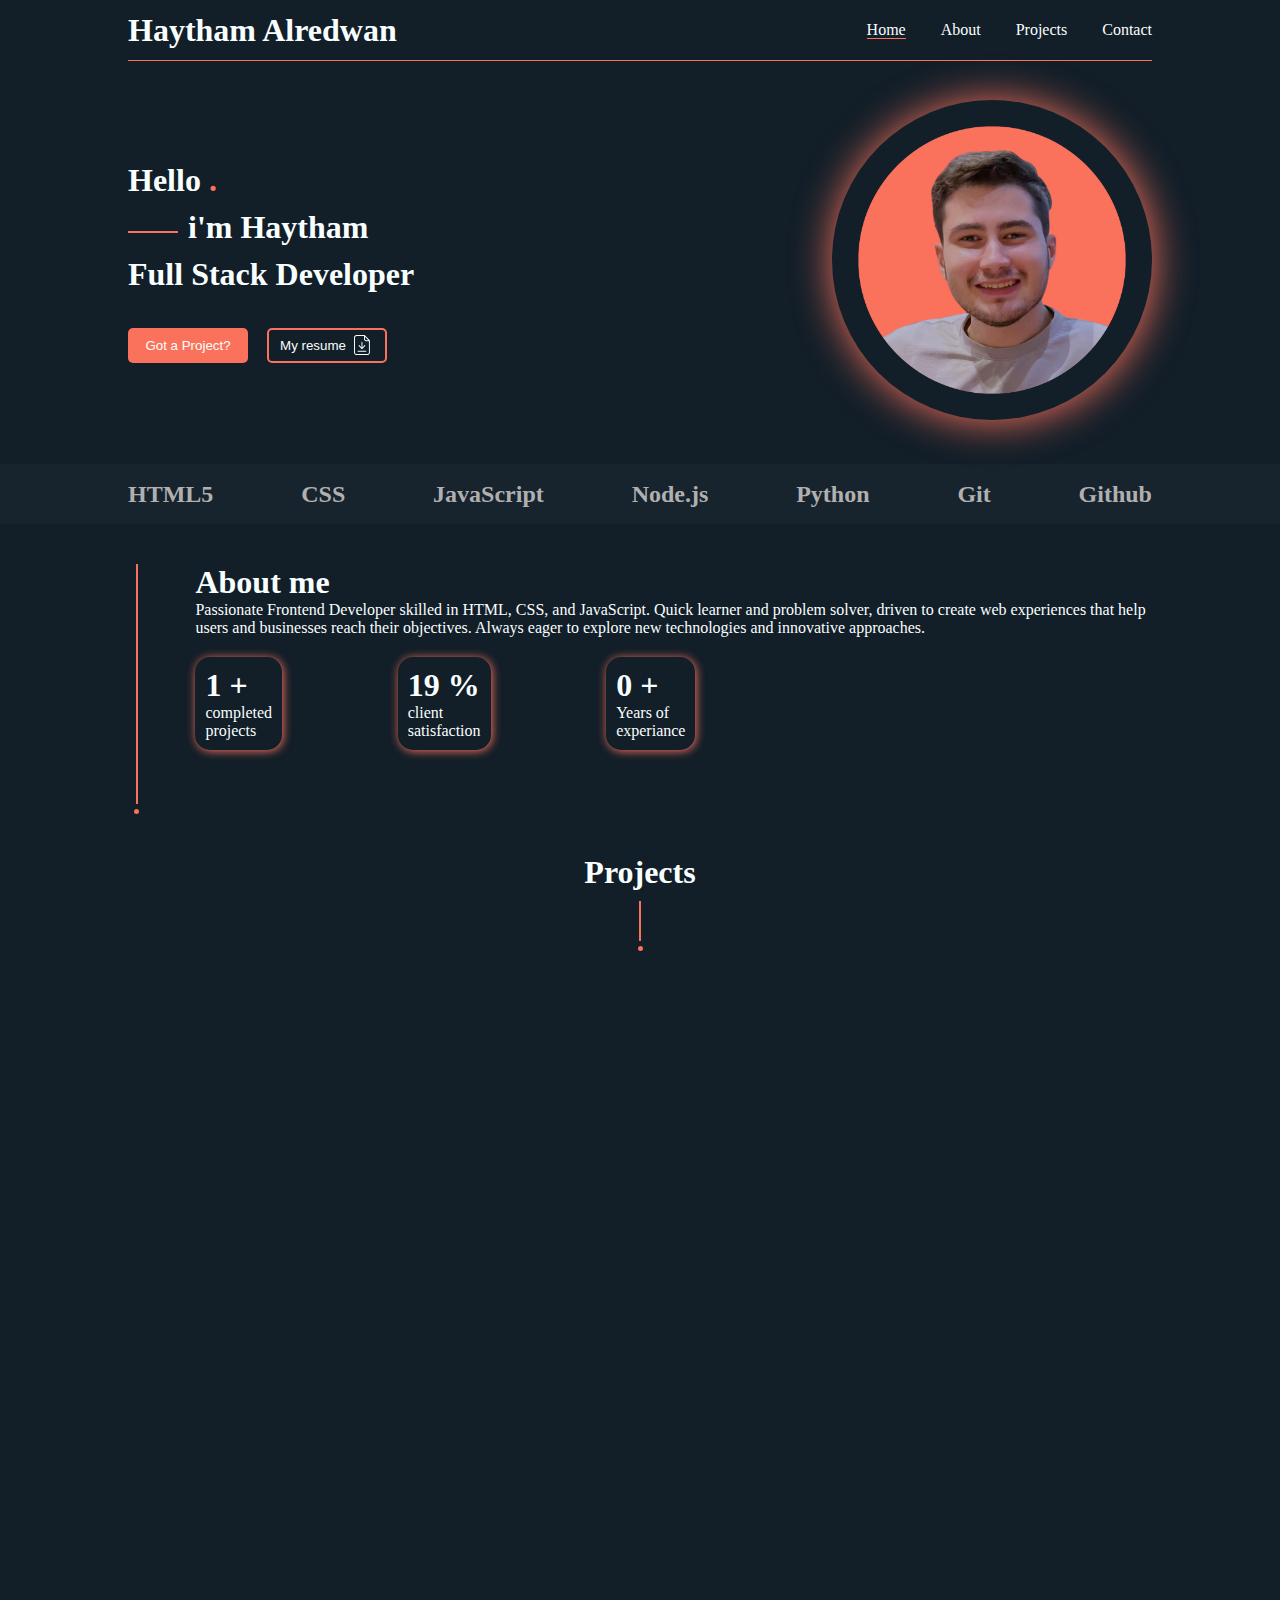
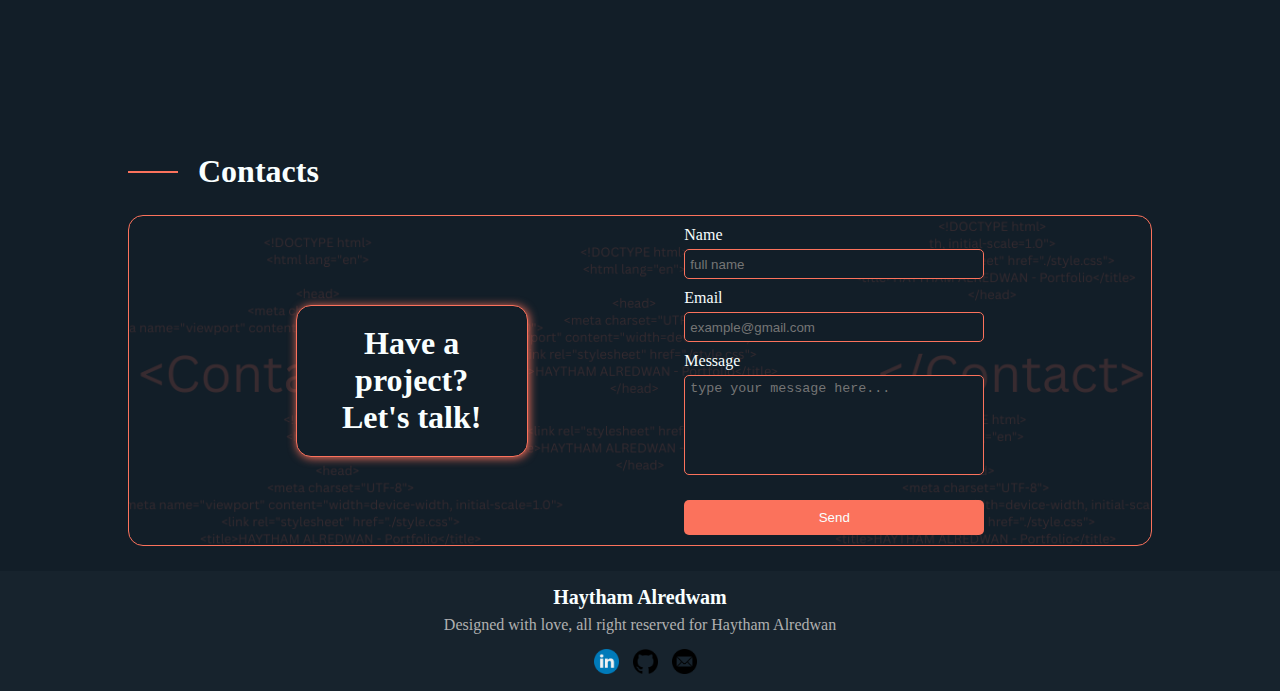
<file: index.html>
<!DOCTYPE html>
<html lang="en">

<head>
    <meta charset="UTF-8">
    <meta name="viewport" content="width=device-width, initial-scale=1.0">
    <link rel="stylesheet" href="./style.css">
    <link rel="shortcut icon" href="./src/img/Profile-pic.png" type="image/x-icon">
    <title>HAYTHAM ALREDWAN - Portfolio</title>
</head>

<body>
    <div class="content">
        <header>
            <nav>
                <h1><a href="./index.html">Haytham Alredwan</a></h1>
                <ul>
                    <li><a class="active" href="./index.html">Home</a></li>
                    <li><a href="./about.html">About</a></li>
                    <li><a href="./Projects.html">Projects</a></li>
                    <li><a href="./Contact.html">Contact</a></li>
                </ul>
            </nav>
        </header>
        <section class="hero-section">
            <div class="cta">
                <h1>Hello <span class="main-color">.</span></h1>
                <div class="name">
                    <div class="line-h mainBG-color"></div>
                    <h1>i'm Haytham</h1>
                </div>
                <h1>Full Stack Developer</h1>
                <a href="./Contact.html"><button class="main-btn mainBG-color btn">Got a Project?</button></a>
                <a href="./src/files/Haytham-Alredwan-Resume.pdf" download><button id="my-resume"
                        class="secondery-btn btn">My resume <img src="./src/icon/download-pdf-icon.svg"
                            alt="download pdf"></button></a>
            </div>
            <div class="my-pic">
                <img src="./src/img/Profile-pic.png" alt="profile Pic">
            </div>
        </section>
        <section class="skills">
            <div class="skills-tag">
                <h1>HTML5</h1>
                <h1>CSS</h1>
                <h1>JavaScript</h1>
                <h1>Node.js</h1>
                <h1>Python</h1>
                <h1>Git</h1>
                <h1>Github</h1>
            </div>
        </section>
        <section class="about-me">
            <div class="line-dot-align">
                <div class="line-v mainBG-color"></div>
                <div class="dot mainBG-color"></div>
            </div>
            <div class="about-me-p">
                <h1>About me</h1>
                <p>Passionate Frontend Developer skilled in HTML, CSS, and JavaScript. Quick learner and problem solver,
                    driven to create web experiences that help users and businesses reach their objectives. Always eager
                    to
                    explore new technologies and innovative approaches.</p>
                <div class="counter">
                    <div class="completed-project counter-style">
                        <h1>10 <span class="main-color">+</span></h1>
                        <p>completed <br>projects</p>
                    </div>
                    <div class="Client-rate counter-style">
                        <h1>97 <span class="main-color">%</span></h1>
                        <p>client <br>satisfaction</p>
                    </div>
                    <div class="experiance counter-style">
                        <h1>5 <span class="main-color">+</span></h1>
                        <p>Years of <br>experiance</p>
                    </div>
                </div>
            </div>
        </section>
        <section class="Projects">
            <div class="projects-title">
                <h1>Projects</h1>
                <div class="projects-line-dot">
                    <div class="mainBG-color projects-line"></div>
                    <div class="dot mainBG-color"></div>
                </div>
            </div>
            <div class="project">
                <div class="project-description">
                    <h1>My Portfolio</h1>
                    <div class="used-skills">
                        <h1>HTML</h1>
                        <h1>CSS</h1>
                        <h1>JavaScript</h1>
                    </div>
                    <p>A personal portfolio website built with HTML, CSS, and JavaScript to showcase my projects,
                        skills, and design work. The site focuses on clean UI, responsive layout, and smooth
                        interactions, reflecting my approach to modern development as a Full-Stack Developer.</p>
                    <a href="https://github.com/haythamalredwan/haythamalredwan.github.io"><button
                            class="main-btn mainBG-color btn">View GetHub</button></a>
                    <a href="./Projects.html"><button class="secondery-btn btn">View More</button></a>
                </div>
                <img class="project-img" src="./src/img/projects/portfolio-project.png" alt="project img">
            </div>
            <div class="project">
                <img class="project-img" src="./src/img/projects/Qaren-Web-project.png" alt="Project img">
                <div class="project-description">
                    <h1>Qaren Web</h1>
                    <div class="used-skills">
                        <h1>Adobe XD</h1>
                        <h1>User Interface</h1>
                        <h1>User Experiance</h1>
                    </div>
                    <p>Qaren is an innovative shopping website that unifies multiple stores into one seamless platform.
                        It features product comparison tools, delivery tracking, and diverse store categories, providing
                        users with a simplified decision-making process and an enhanced shopping experience. Designed
                        and prototyped using Adobe XD</p>
                    <a href="https://www.behance.net/gallery/205302919/Qaren-Website"><button
                            class="main-btn mainBG-color btn">View Showcase</button></a>
                    <a href="./Projects.html"><button class="secondery-btn btn">View More</button></a>
                </div>
            </div>
            <div class="project">
                <div class="project-description">
                    <h1>VideoLap</h1>
                    <div class="used-skills">
                        <h1>HTML</h1>
                        <h1>CSS</h1>
                        <h1>JavaScript</h1>
                    </div>
                    <p>VideoLap is a project where I built a video display page using HTML, CSS, and JavaScript. The
                        page includes a video player, description section, and suggested videos, demonstrating my skills
                        in front-end development and page structuring.</p>
                    <a href="https://github.com/haythamalredwan"><button class="main-btn mainBG-color btn">View
                            GetHub</button></a>
                    <a href="./Projects.html"><button class="secondery-btn btn">View More</button></a>
                </div>
                <img class="project-img" src="./src/img/projects/videoLap-project.png" alt="project img">
            </div>
        </section>
        <section class="contact">
            <div class="contact-title">
                <div class="line-h mainBG-color"></div>
                <h1>Contacts</h1>
            </div>
            <div class="contact-form-container">
                <div class="contact-slogan">
                    <h1>Have a project? <br> Let's talk!</h1>

                </div>
                <form action="https://formspree.io/f/mldwdqvl" method="POST" class="contact-form">
                    <label for="name">Name</label>
                    <input type="text" id="name" name="name" placeholder="full name" required>
                    <label for="email">Email</label>
                    <input type="email" id="email" name="email" placeholder="example@gmail.com" required>
                    <label for="message">Message</label>
                    <textarea name="message" id="message" placeholder="type your message here..." required></textarea>
                    <button class="main-btn mainBG-color btn" type="submit" id="form-btn">Send</button>
                </form>
            </div>
        </section>
    </div>
    <footer>
        <h2>Haytham Alredwam</h2>
        <p>Designed with love, all right reserved for Haytham Alredwan</p>
        <div class="contact-link">
            <a href="https://www.linkedin.com/in/haytham-alredwan-b6052323b/"> <img src="./src/icon/linkedin.png"
                    alt="linkedIn"></a>
            <a href="https://github.com/haythamalredwan/"> <img src="./src/icon/github-logo.png" alt="Gethub"></a>
            <a href="https://mail.google.com/mail/?view=cm&fs=1&to=haythamalredwan@gmail.com" target="_blank">
                <img src="./src/icon/email.png" alt="email">
            </a>
        </div>
    </footer>
    <script src="./script.js"></script>
</body>
</html>
</file>
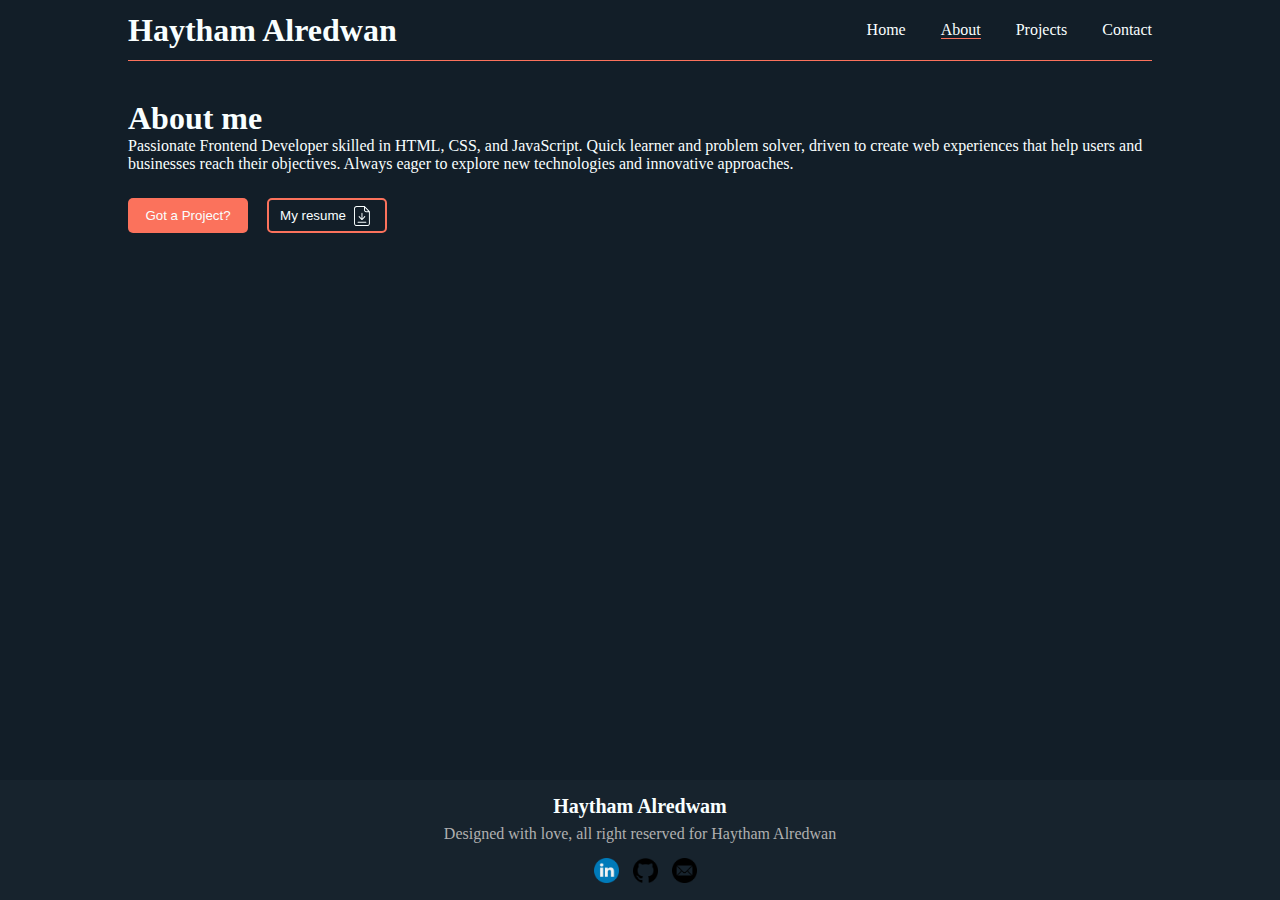
<file: about.html>
<!DOCTYPE html>
<html lang="en">

<head>
    <meta charset="UTF-8">
    <meta name="viewport" content="width=device-width, initial-scale=1.0">
    <link rel="stylesheet" href="style.css">
    <title>About</title>
</head>

<body>
    <div class="contant">
        <header>
            <nav>
                <h1><a href="./index.html">Haytham Alredwan</a></h1>
                <ul>
                    <li><a href="./index.html">Home</a></li>
                    <li><a class="active" href="./about.html">About</a></li>
                    <li><a href="./Projects.html">Projects</a></li>
                    <li><a href="./Contact.html">Contact</a></li>
                </ul>
            </nav>
        </header>
        <div class="about-me-p about-page">
            <h1>About me</h1>
            <p>Passionate Frontend Developer skilled in HTML, CSS, and JavaScript. Quick learner and problem solver,
                driven to create web experiences that help users and businesses reach their objectives. Always eager to
                explore new technologies and innovative approaches.</p>
        </div>
        <div class="about-page">
            <a href="./Contact.html"><button class="main-btn mainBG-color btn">Got a Project?</button></a>
            <a href="./src/files/Haytham-Alredwan-Resume.pdf" download><button id="my-resume"
                    class="secondery-btn btn">My resume <img src="./src/icon/download-pdf-icon.svg"
                        alt="download pdf"></button></a>
        </div>
    </div>

    <footer>
        <h2>Haytham Alredwam</h2>
        <p>Designed with love, all right reserved for Haytham Alredwan</p>
        <div class="contact-link">
            <a href="https://www.linkedin.com/in/haytham-alredwan-b6052323b/"> <img src="./src/icon/linkedin.png"
                    alt="linkedIn"></a>
            <a href="https://github.com/haythamalredwan/"> <img src="./src/icon/github-logo.png" alt="Gethub"></a>
            <a href="https://mail.google.com/mail/?view=cm&fs=1&to=haythamalredwan@gmail.com" target="_blank">
                <img src="./src/icon/email.png" alt="email">
            </a>
        </div>
    </footer>
    <script src="./script.js"></script>
</body>

</html>
</file>
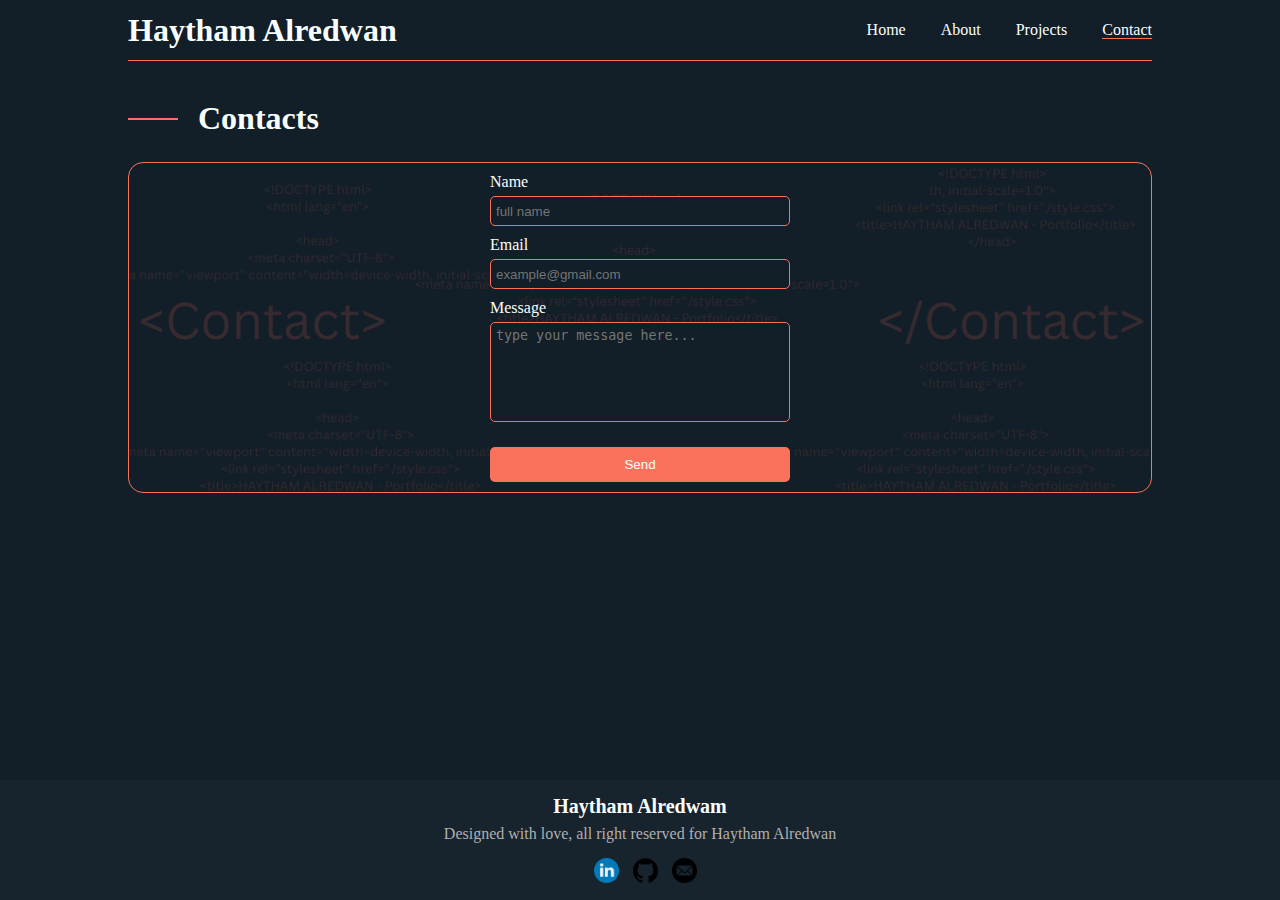
<file: Contact.html>
<!DOCTYPE html>
<html lang="en">

<head>
    <meta charset="UTF-8">
    <meta name="viewport" content="width=device-width, initial-scale=1.0">
    <link rel="stylesheet" href="style.css">
    <link rel="shortcut icon" href="./src/img/Profile-pic.png" type="image/x-icon">
    <title>Contact</title>
</head>

<body>
    <div class="contant">
        <header>
            <nav>
                <h1><a href="./index.html">Haytham Alredwan</a></h1>
                <ul>
                    <li><a href="./index.html">Home</a></li>
                    <li><a href="./about.html">About</a></li>
                    <li><a href="./Projects.html">Projects</a></li>
                    <li><a class="active" href="./Contact.html">Contact</a></li>
                </ul>
            </nav>
        </header>
        <section class="contact">
            <div class="contact-title">
                <div class="line-h mainBG-color"></div>
                <h1>Contacts</h1>
            </div>
            <div class="contact-form-container">
                <form action="https://formspree.io/f/mldwdqvl" method="POST" class="contact-form">
                    <label for="name">Name</label>
                    <input type="text" id="name" name="name" placeholder="full name" required>
                    <label for="email">Email</label>
                    <input type="email" id="email" name="email" placeholder="example@gmail.com" required>
                    <label for="message">Message</label>
                    <textarea name="message" id="message" placeholder="type your message here..." required></textarea>
                    <button class="main-btn mainBG-color btn" type="submit" id="form-btn">Send</button>
                </form>
            </div>
        </section>
    </div>
    <footer>
        <h2>Haytham Alredwam</h2>
        <p>Designed with love, all right reserved for Haytham Alredwan</p>
        <div class="contact-link">
            <a href="https://www.linkedin.com/in/haytham-alredwan-b6052323b/"> <img src="./src/icon/linkedin.png"
                    alt="linkedIn"></a>
            <a href="https://github.com/haythamalredwan/"> <img src="./src/icon/github-logo.png" alt="Gethub"></a>
            <a href="https://mail.google.com/mail/?view=cm&fs=1&to=haythamalredwan@gmail.com" target="_blank">
                <img src="./src/icon/email.png" alt="email">
            </a>
        </div>
    </footer>
    <script src="./script.js"></script>
</body>

</html>
</file>
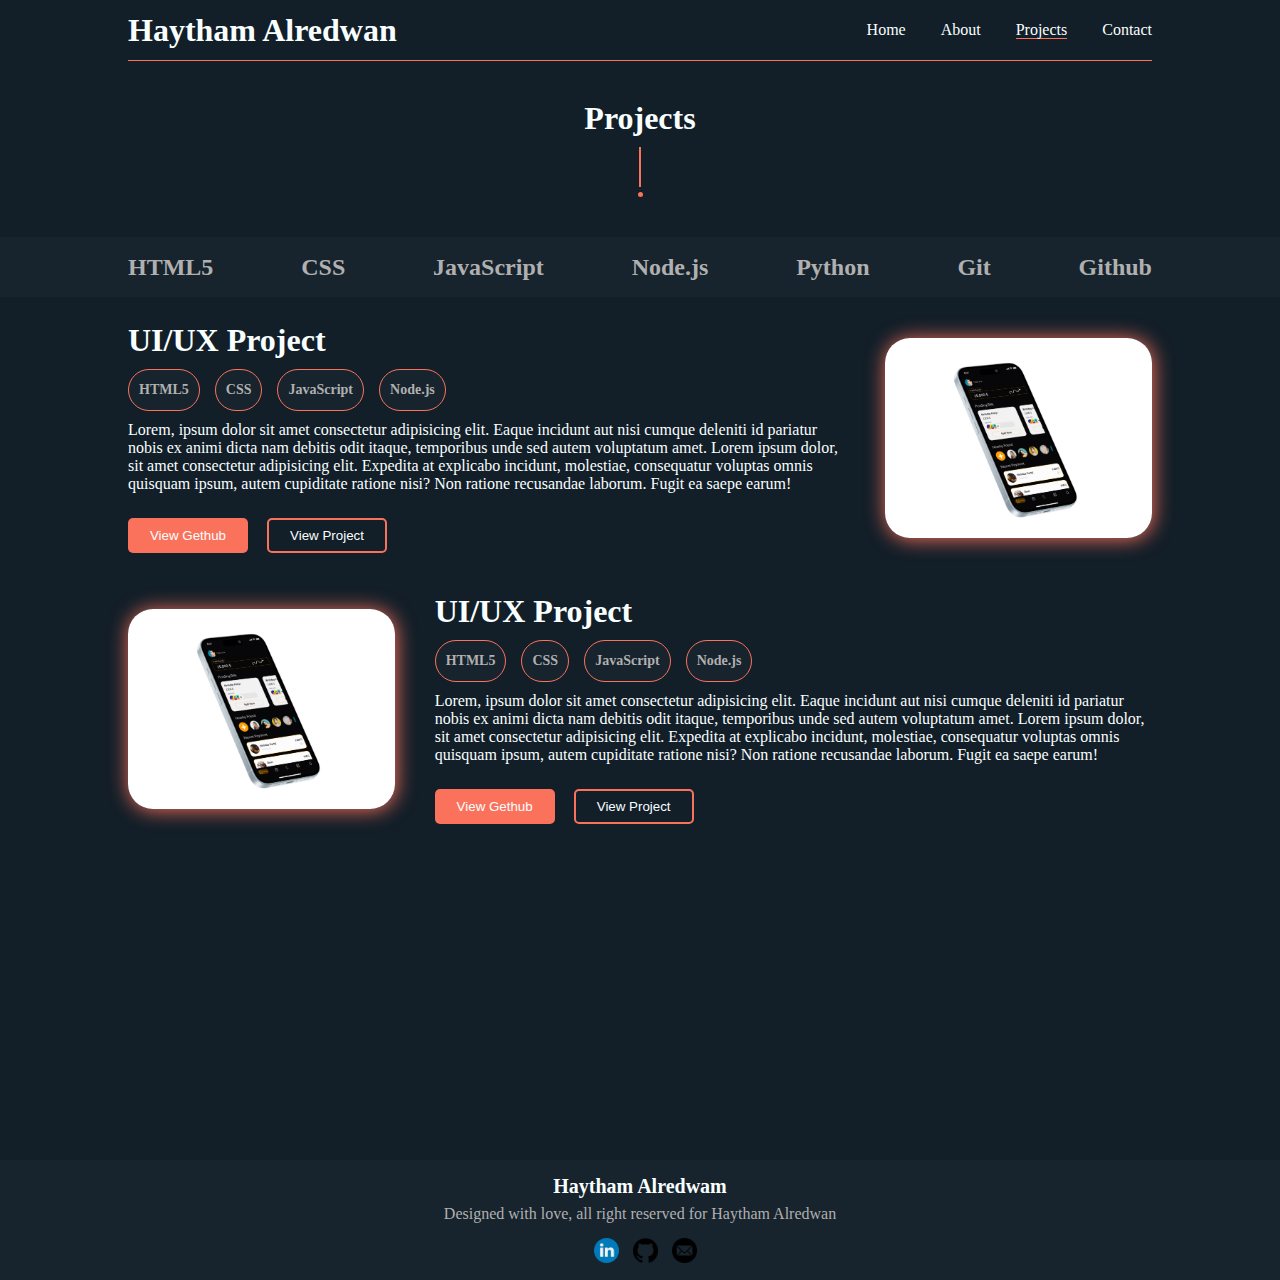
<file: Projects.html>
<!DOCTYPE html>
<html lang="en">

<head>
    <meta charset="UTF-8">
    <meta name="viewport" content="width=device-width, initial-scale=1.0">
    <link rel="stylesheet" href="style.css">
    <title>Projects</title>
</head>

<body>
    <div class="contant">
        <header>
            <nav>
                <h1><a href="./index.html">Haytham Alredwan</a></h1>
                <ul>
                    <li><a href="./index.html">Home</a></li>
                    <li><a href="./about.html">About</a></li>
                    <li><a class="active" href="./Projects.html">Projects</a></li>
                    <li><a href="./Contact.html">Contact</a></li>
                </ul>
            </nav>
        </header>
        <div class="projects-title">
            <h1>Projects</h1>
            <div class="projects-line-dot">
                <div class="mainBG-color projects-line"></div>
                <div class="dot mainBG-color"></div>
            </div>
        </div>
        <section class="skills">
            <div class="skills-tag">
                <h1>HTML5</h1>
                <h1>CSS</h1>
                <h1>JavaScript</h1>
                <h1>Node.js</h1>
                <h1>Python</h1>
                <h1>Git</h1>
                <h1>Github</h1>
            </div>
        </section>
        <section class="Projects">

            <div class="project">
                <div class="project-description">
                    <h1>UI/UX Project</h1>
                    <div class="used-skills">
                        <h1>HTML5</h1>
                        <h1>CSS</h1>
                        <h1>JavaScript</h1>
                        <h1>Node.js</h1>
                    </div>
                    <p>Lorem, ipsum dolor sit amet consectetur adipisicing elit. Eaque incidunt aut nisi cumque deleniti
                        id
                        pariatur nobis ex animi dicta nam debitis odit itaque, temporibus unde sed autem voluptatum
                        amet.
                        Lorem ipsum dolor, sit amet consectetur adipisicing elit. Expedita at explicabo incidunt,
                        molestiae,
                        consequatur voluptas omnis quisquam ipsum, autem cupiditate ratione nisi? Non ratione recusandae
                        laborum. Fugit ea saepe earum!</p>
                    <button class="main-btn mainBG-color btn">View Gethub</button>
                    <button class="secondery-btn btn">View Project</button>
                </div>
                <img class="project-img" src="./src/img/project.jpg" alt="project img">
            </div>
            <div class="project">
                <img class="project-img" src="./src/img/project.jpg" alt="project img">
                <div class="project-description">
                    <h1>UI/UX Project</h1>
                    <div class="used-skills">
                        <h1>HTML5</h1>
                        <h1>CSS</h1>
                        <h1>JavaScript</h1>
                        <h1>Node.js</h1>
                    </div>
                    <p>Lorem, ipsum dolor sit amet consectetur adipisicing elit. Eaque incidunt aut nisi cumque deleniti
                        id
                        pariatur nobis ex animi dicta nam debitis odit itaque, temporibus unde sed autem voluptatum
                        amet.
                        Lorem ipsum dolor, sit amet consectetur adipisicing elit. Expedita at explicabo incidunt,
                        molestiae,
                        consequatur voluptas omnis quisquam ipsum, autem cupiditate ratione nisi? Non ratione recusandae
                        laborum. Fugit ea saepe earum!</p>
                    <button class="main-btn mainBG-color btn">View Gethub</button>
                    <button class="secondery-btn btn">View Project</button>
                </div>

            </div>
            <div class="project">
                <div class="project-description">
                    <h1>UI/UX Project</h1>
                    <div class="used-skills">
                        <h1>HTML5</h1>
                        <h1>CSS</h1>
                        <h1>JavaScript</h1>
                        <h1>Node.js</h1>
                    </div>
                    <p>Lorem, ipsum dolor sit amet consectetur adipisicing elit. Eaque incidunt aut nisi cumque deleniti
                        id
                        pariatur nobis ex animi dicta nam debitis odit itaque, temporibus unde sed autem voluptatum
                        amet.
                        Lorem ipsum dolor, sit amet consectetur adipisicing elit. Expedita at explicabo incidunt,
                        molestiae,
                        consequatur voluptas omnis quisquam ipsum, autem cupiditate ratione nisi? Non ratione recusandae
                        laborum. Fugit ea saepe earum!</p>
                    <button class="main-btn mainBG-color btn">View Gethub</button>
                    <button class="secondery-btn btn">View Project</button>
                </div>
                <img class="project-img" src="./src/img/project.jpg" alt="project img">
            </div>

        </section>
    </div>
    <footer>
        <h2>Haytham Alredwam</h2>
        <p>Designed with love, all right reserved for Haytham Alredwan</p>
        <div class="contact-link">
            <a href="https://www.linkedin.com/in/haytham-alredwan-b6052323b/"> <img src="./src/icon/linkedin.png"
                    alt="linkedIn"></a>
            <a href="https://github.com/haythamalredwan/"> <img src="./src/icon/github-logo.png" alt="Gethub"></a>
            <a href="https://mail.google.com/mail/?view=cm&fs=1&to=haythamalredwan@gmail.com" target="_blank">
                <img src="./src/icon/email.png" alt="email">
            </a>
        </div>
    </footer>
    <script src="./script.js"></script>
</body>

</html>
</file>
<file: style.css>
* {
  margin: 0;
  padding: 0;
}
html,body {
  height: 100%;
}
body {
  background-color: #121e28;
  color: #f9ffff;
  font-family: cursive;
  display: flex;
  flex-direction: column;
}
.contant {
  flex: 1;
}
.main-color {
  color: #fb725c;
}
.mainBG-color {
  background-color: #fb725c;
}
header {
  color: #f9ffff;
  width: 80%;
  margin: 0 auto 40px auto;
  box-shadow: 0 1px 0px #fb725c;
}
nav h1 a {
  text-decoration: none;
  color: #f9ffff;
}
nav {
  display: flex;
  justify-content: space-between;
  align-items: center;
  height: 60px;
  padding: 15px 0;
  box-sizing: border-box;
}
nav ul {
  display: flex;
  list-style: none;
  align-items: center;
  gap: 35px;
}
nav li a {
  text-decoration: none;
  color: #f9ffff;
  font-weight: lighter;
}
nav li a:hover {
  text-decoration: none;
  border: 1px solid #fb725c;
  border-radius: 5px;
  padding: 5px;
  transition: 300ms;
}
.active {
  box-shadow: 0 1px 0 #fb725c ;
  border: none !important;
}
.cta h1 {
  color: #f9ffff;
  margin-bottom: 10px;
}
.line-h {
  width: 50px;
  height: 2px;
}
.name {
  display: flex;
  align-items: center;
  gap: 10px;
}
.hero-section {
  display: flex;
  justify-content: space-between;
  align-items: center;
  margin-top: 20px;
  width: 80%;
  margin: 0 auto;
}
.my-pic img {
  height: 320px;
  box-shadow: 1px 1px 40px #fb725c;
  border-radius: 50%;
}
.btn {
  color: #f9ffff;
  height: 35px;
  width: 120px;
  border: none;
  border-radius: 5px;
  margin-top: 25px;
}
#my-resume {
  display: inline-flex;
  align-items: center;
  gap: 8px;
  justify-content: center;
}
#my-resume:hover {
  background-color: #fb725c;
}
#my-resume img {
  height: 20px;
}
.secondery-btn {
  background-color: #121e28;
  border: 2px solid #fb725c;
  margin-left: 15px;
}
.skills-tag {
  display: flex;
  color: #b0b0b0;
  font-size: 12px;
  justify-content: space-between;
  margin-top: 30px;
  width: 80%;
  margin: 0 auto;
}
.skills {
  background-color: #17232d;
  height: 60px;
  align-content: center;
  margin-top: 40px;
}
.line-v {
  height: 240px;
  width: 2px;
}
.dot {
  height: 5px;
  width: 5px;
  border-radius: 50%;
}
.about-me {
  width: 80%;
  margin: 0 auto;
  display: flex;
  gap: 50px;
  margin-top: 40px;
}
.about-me-p {
  color: #f9ffff;
}
.counter {
  display: flex;
  justify-content: space-between;
  margin-top: 20px;
  width: 500px;
}
.counter-style {
  box-shadow: 1px 1px 10px #fb725c;
  padding: 10px;
  border-radius: 15px;
}
.line-dot-align {
  display: flex;
  flex-direction: column;
  gap: 5px;
  align-items: center;
  width: 3%;
}
.projects-title {
  text-align: center;
  margin-top: 40px;
}
.projects-line-dot {
  display: flex;
  flex-direction: column;
  align-items: center;
  gap: 5px;
}
.projects-line {
  height: 40px;
  width: 2px;
  margin-top: 10px;
}
.project-img {
  width: 300px;
  height: 200px;
  object-fit: cover;
  border-radius: 25px;
  box-shadow: 1px 1px 20px #fb725c;
}
.project {
  display: flex;
  align-items: center;
  gap: 40px;
  width: 80%;
  margin: 25px auto 40px auto;
}
.used-skills {
  display: flex;
  align-items: center;
  gap: 15px;
}
.used-skills h1 {
  font-size: 14px;
  color: #b0b0b0;
  background-color: #17232d;
  height: 20px;
  width: auto;
  padding: 10px;
  align-content: center;
  border-radius: 25px;
  margin: 10px 0;
  border: 1px solid #fb725c;
}
.contact {
  width: 80%;
  margin: 0 auto;
}
.contact-title {
  display: flex;
  align-items: center;
  gap: 20px;
  margin-bottom: 25px;
}
.contact-form-container {
  display: flex;
  align-items: center;
  justify-content: space-evenly;
  border: 1px solid #fb725c;
  padding: 10px;
  border-radius: 15px;
  background-image: url("./src/img/Contact.png");
  background-size: cover;
  background-position: center;
}
.contact-form {
  display: flex;
  flex-direction: column;
}
.contact-form label {
  margin-bottom: 5px;
}
.contact-form input {
  width: 300px;
  height: 30px;
  margin-bottom: 10px;
  border: 1px solid #fb725c;
  background-color: #121e28;
  color: #f9ffff;
  border-radius: 5px;
  padding: 5px;
  box-sizing: border-box;
}
.contact-slogan {
  background-color: #121e28;
  height: 120px;
  align-content: center;
  text-align: center;
  width: 200px;
  border-radius: 15px;
  border: 1px solid #fb725c;
  box-shadow: 1px 1px 10px #fb725c;
  padding: 15px;
}
.contact-form textarea {
  border: 1px solid #fb725c;
  background-color: #121e28;
  color: #f9ffff;
  border-radius: 5px;
  padding: 5px;
  width: 300px !important;
  height: 100px !important;
  resize: none;
  box-sizing: border-box;
}
footer {
  background-color: #17232d;
  height: 90px;
  text-align: center;
  padding: 15px;
  margin-top: 25px;
}
footer h2 {
  font-size: 20px;
  margin-bottom: 7px;
}
footer p {
  color: #b0b0b0;
  margin-bottom: 15px;
}
.contact-link img {
  height: 25px;
  margin-left: 10px;
}
#form-btn {
  width: 300px;
}
.about-page{
  width: 80%;
  margin: 0 auto;
}
</file>
